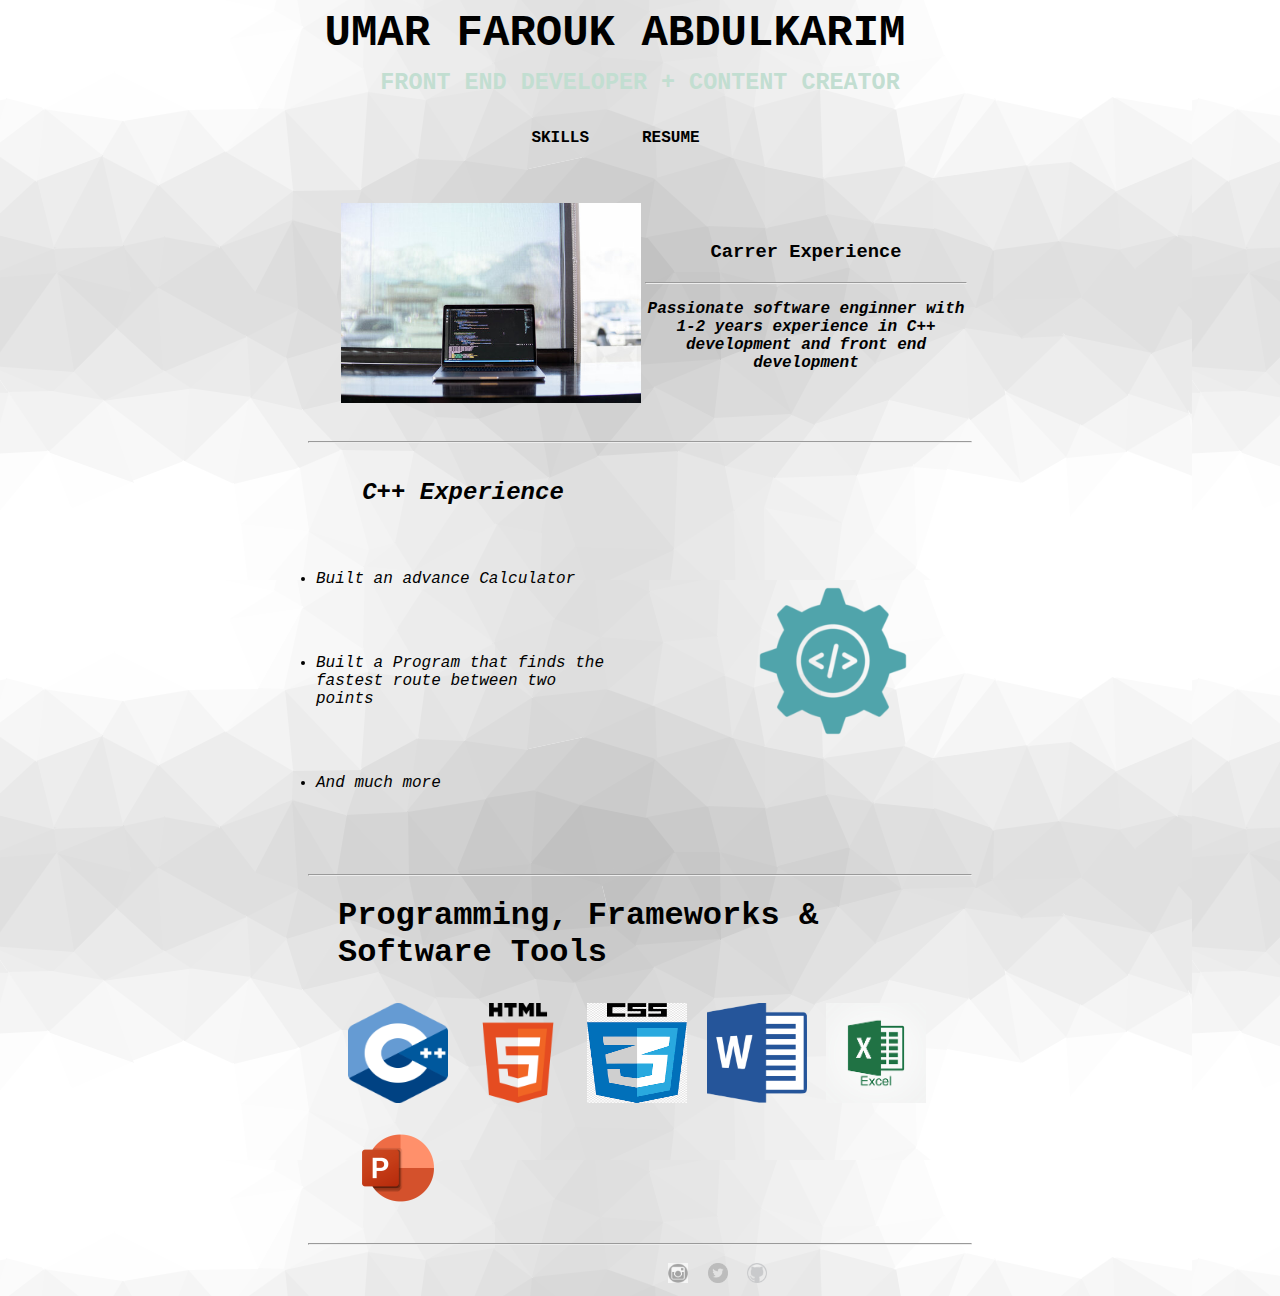
<file: index.html>
<!DOCTYPE html>
<html lang="en" dir="ltr">

<head>
  <meta charset="utf-8">
  <title>dembele</title>
  <link rel="stylesheet" href="css/style.css">
  <link rel="icon" href="favicon.ico">
</head>

<body class="background">
  <div class="heading1">
    <h1 class="home"><a href="index.html">UMAR FAROUK ABDULKARIM</a></h1>
  </div>
  <div class="heading2">
    <h3>FRONT END DEVELOPER + CONTENT CREATOR</h3>
  </div>

  <br>
  <div class="menu">
    <table>
      <tr>

        <th class="skills"><a href="skills.html">SKILLS</a></th>
        <th class="resume"><a href="resume.html">RESUME</a></th>
        
      </tr>
    </table>
  </div>

<div class="t">
  <table>
    <tr>
      <th><img class="image" src="CP.jpeg" alt="computer"></th>
      <th >
        <b><h3>Carrer Experience</h3></b>
        <hr>
        <p><em>Passionate software enginner with 1-2 years experience
            in C++ development and front end development</em></p>
      </th>
    </tr>
  </table>
</div>


<hr class="hrlogo">
<span class="container1">
  <div >
<table>
  <th class="th1"><h2>C++ Experience</h2></th>
  <tr class="tr1">
    <td ><li>Built an advance Calculator</li></td>

  </tr>
  <tr class="tr2">
    <td><li>Built a Program that finds the fastest route between two points</li> </td>
  </tr>
  <tr class="tr3">
    <td><li>And much more</li></td>
  </tr>
</table>

  </div>

</span>

<span  class="container2">
<div>
<img class="flogo" src="front end logo.png" alt="front end logo">
</div>


</span>




<hr class="hrlogo">

<div class="logocontainer">

  <h1>Programming, Frameworks & Software Tools</h1>
  <img class="clogo" src="c++ logo.png" alt="c++ logo">
  <img class="htmllogo" src="html logo.png" alt="html5 logo">
  <img class="csslogo" src="css logo.png" alt="css logo">
  <img class="wordlogo" src="word logo.png" alt="word logo">
  <img class="excellogo" src="excel logo.png" alt="excel logo">
  <img class="powerpointlogo" src="p.png" alt="power point logo">
</div>
<hr class="hrlogo">
<div class="footerlogo">
  <footer>
  <a href="https://www.instagram.com/umar_dembele/ "><img class="instalogo" src="insta logo.png" alt="intagram log"></a>
  <a href="https://twitter.com/umar_dembele"><img class="twitterlogo"src="twitter logo.png" alt="twitter logo"></a>
  <a href="https://github.com/umardembele"><img class="githublogo"src="githhub logo.png" alt="github logo"></a>

  </footer>
</div>
</body>

</html>
</file>
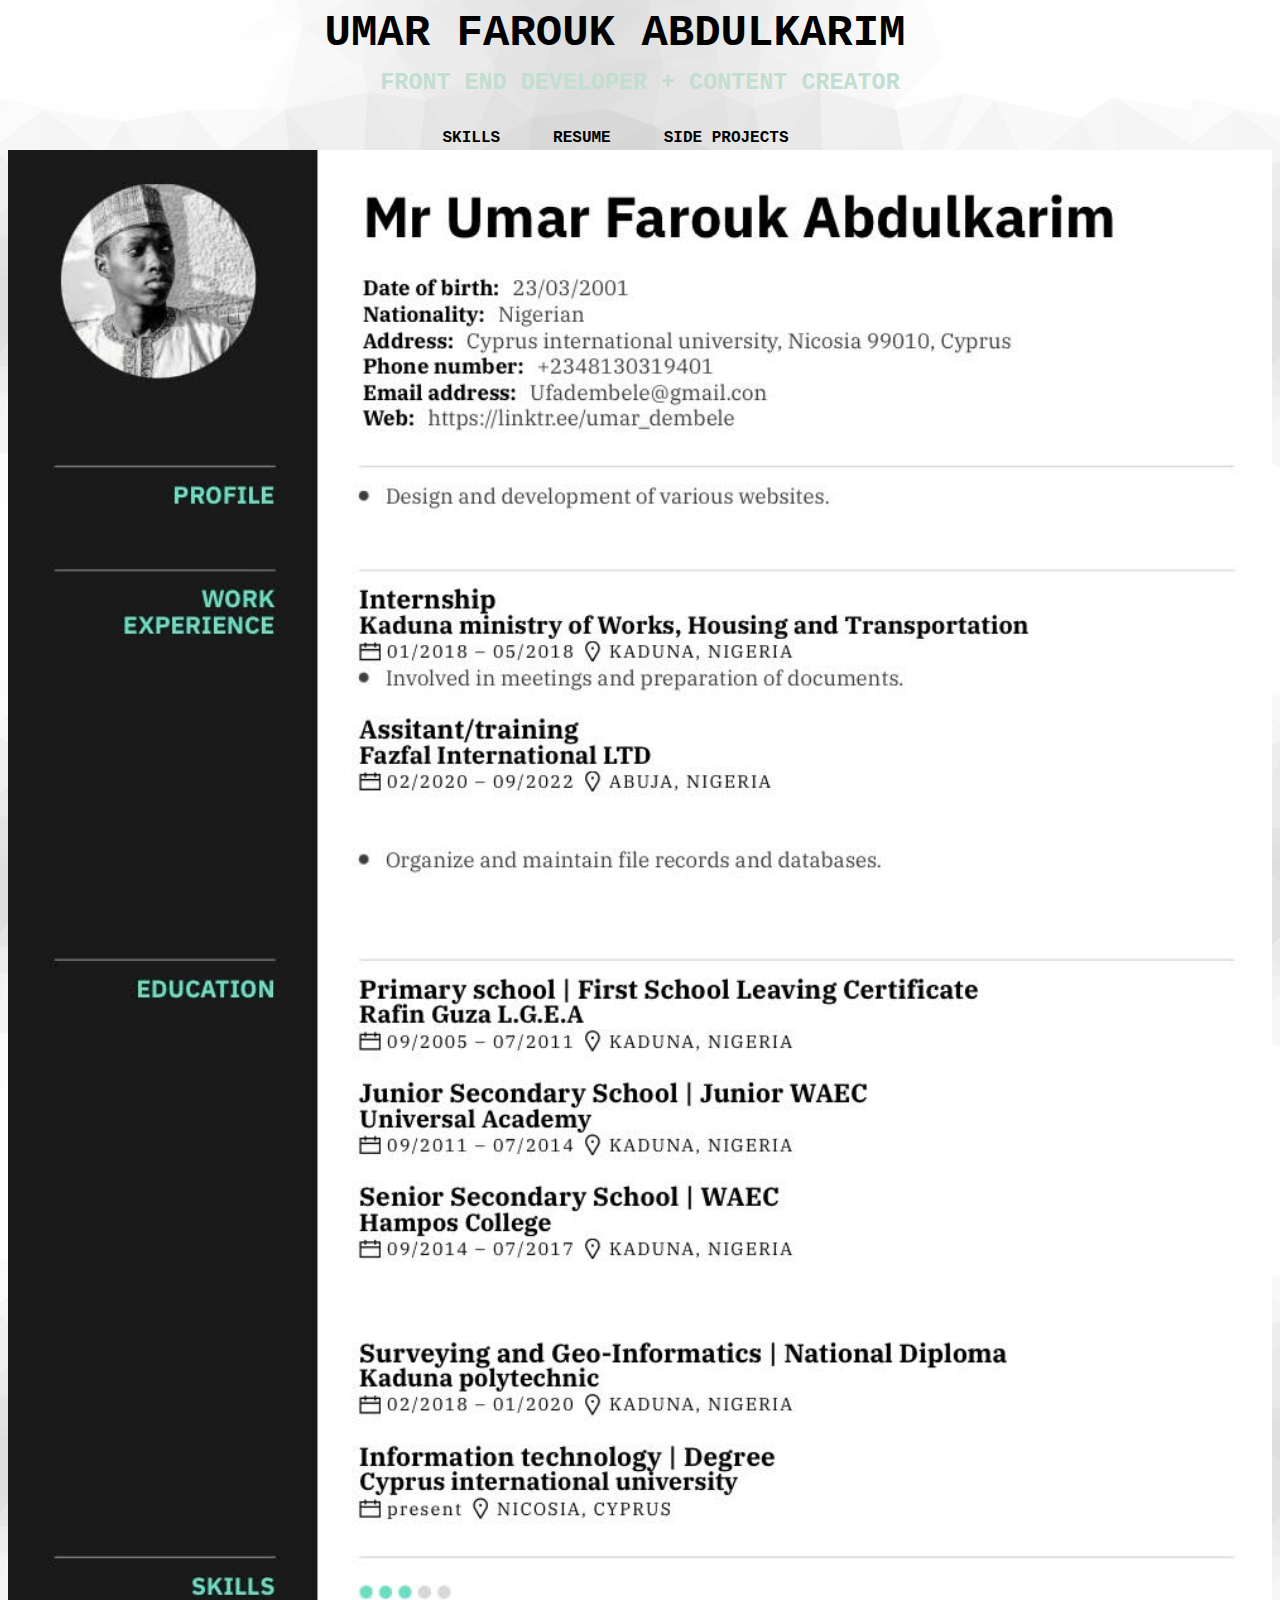
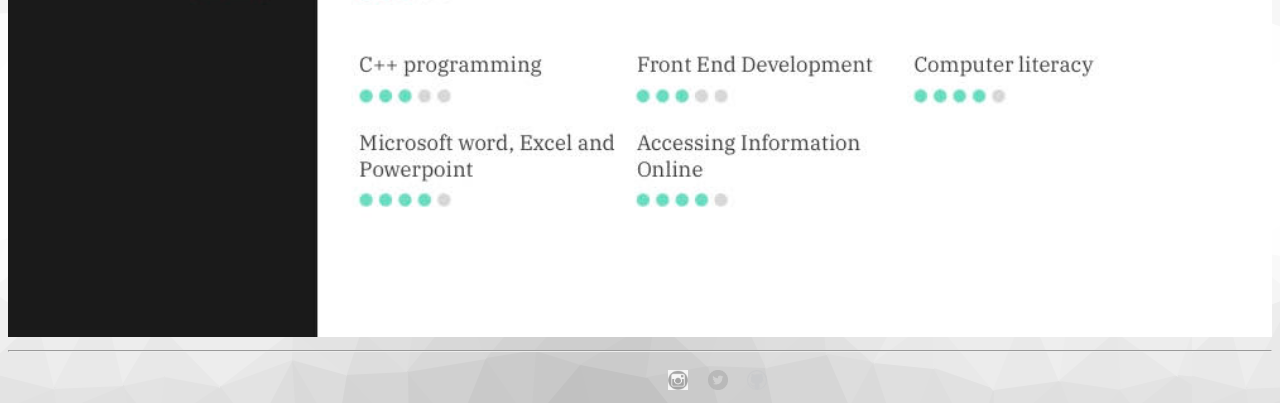
<file: resume.html>
<!DOCTYPE html>
<html lang="en" dir="ltr">
  <head>
    <meta charset="utf-8">
    <title>RESUME</title>
    <link rel="stylesheet" href="css/style.css">
    <link rel="icon" href="favicon.ico">
  </head>
  <body class="background">
    <div class="heading1">
      <h1 class="home"><a href="index.html">UMAR FAROUK ABDULKARIM</a></h1>
    </div>
    <div class="heading2">
      <h3>FRONT END DEVELOPER + CONTENT CREATOR</h3>
    </div>

    <br>
    <div class="menu">
      <table>
        <tr>

          <th class="skills"><a href="skills.html">SKILLS</a></th>
          <th class="resume"><a href="resume.html">RESUME</a></th>
          <th class="side ">SIDE PROJECTS</th>
        </tr>
      </table>
    </div>

    <img class="resumepic" src="my resume.jpg" alt="">
    <hr>
    <div class="footerlogo">
      <footer>
      <a href="https://www.instagram.com/umar_dembele/ "><img class="instalogo" src="insta logo.png" alt="intagram log"></a>
      <a href="https://twitter.com/umar_dembele"><img class="twitterlogo"src="twitter logo.png" alt="twitter logo"></a>
      <a href="https://github.com/umardembele"><img class="githublogo"src="githhub logo.png" alt="github logo"></a>

      </footer>
      </div>


  </body>
</html>
</file>
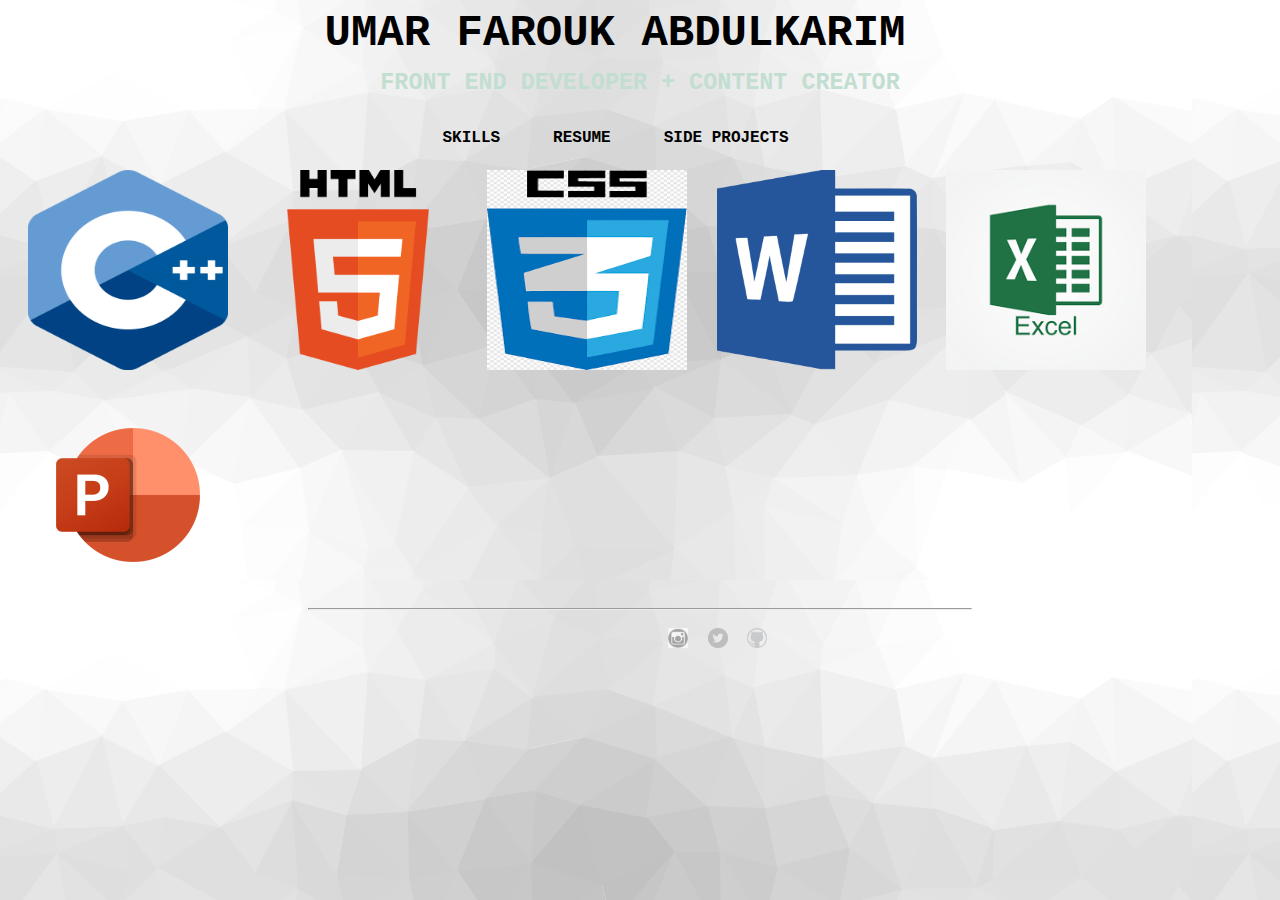
<file: skills.html>
<!DOCTYPE html>
<html lang="en" dir="ltr">
  <head>
    <meta charset="utf-8">
    <title>SKILLS</title>
    <link rel="stylesheet" href="css/style.css">
    <link rel="icon" href="favicon.ico">
  </head>
  <body class="background">
    <div class="heading1">
      <h1 class="home"><a href="index.html">UMAR FAROUK ABDULKARIM</a></h1>
    </div>
    <div class="heading2">
      <h3>FRONT END DEVELOPER + CONTENT CREATOR</h3>
    </div>

    <br>
    <div class="menu">
      <table>
        <tr>

          <th class="skills"><a href="skills.html">SKILLS</a></th>
          <th class="resume"><a href="resume.html">RESUME</a></th>
          <th class="side ">SIDE PROJECTS</th>
        </tr>
      </table>
    </div>
    <div class="">


      <img class="clogos" src="c++ logo.png" alt="c++ logo">
      <img class="htmllogos" src="html logo.png" alt="html5 logo">
      <img class="csslogos" src="css logo.png" alt="css logo">
      <img class="wordlogos" src="word logo.png" alt="word logo">
      <img class="excellogos" src="excel logo.png" alt="excel logo">
      <img class="powerpointlogos" src="p.png" alt="power point logo">
    </div>
    <hr class="hrlogo">
    <div class="footerlogo">
      <footer>
      <a href="https://www.instagram.com/umar_dembele/ "><img class="instalogo" src="insta logo.png" alt="intagram log"></a>
      <a href="https://twitter.com/umar_dembele"><img class="twitterlogo"src="twitter logo.png" alt="twitter logo"></a>
      <a href="https://github.com/umardembele"><img class="githublogo"src="githhub logo.png" alt="github logo"></a>

      </footer>
    </div>

  </body>
</html>
</file>
<file: css/style.css>
.image
{

  width: 300px;
}
.menu
{

  display: flex;
  justify-content: center;
  align-items: center;

}
.home
{
  padding-right:  50px;
}
.skills
{
  padding-right:  50px;

}
.resume
{
  padding-right:  50px;

}
.side {
  padding-right:  50px;

}
.t
{
  padding-top: 50px;
  padding-left: 10px;
  width:  50%;
  margin-left: 320px;
  margin-bottom: 20px;
  padding-bottom:10px;

}
.logocontainer
{


  padding-left: 10px;
  width:  50%;
margin-left: 320px;
margin-bottom: 20px
}

.heading1
{
  display: flex;
  justify-content: center;
  align-items: center;
  height: 50px;
  font-size: 22px;
}
.heading2
{
  display: flex;
  justify-content: center;
  align-items: center;
  color: #C2DED1;;
  height: 50px;
  font-size: 20px;

}

.background
{
background-image: url("../b.png");
  font-family: "Lucida Console", "Courier New", monospace;
}
.clogo
{
  height: 100px;
  width: 100px;
  padding-left: 10px;
  padding-top: 10px;
}
.htmllogo
{
  height: 100px;
  width: 100px;
  padding-left: 10px;
  padding-top: 10px;
}
.csslogo
{
  height: 100px;
  width: 100px;
  padding-left: 10px;
  padding-top: 10px;
}
.hrlogo
{
  margin-left: 300px;
  margin-right: 300px;

}
.wordlogo
{
  height: 100px;
  width: 100px;
  padding-left: 10px;
  padding-top: 10px;
}
.excellogo
{
  height: 100px;
  width: 100px;
  padding-left: 10px;
  padding-top: 10px;
}
.powerpointlogo
{
  height: 100px;
  width: 100px;
  padding-left: 10px;
  padding-top: 10px;
}
.instalogo
{
  height: 20px;
  width: 20px;
  padding-left: 10px;
  padding-top: 10px;
}
.twitterlogo
{
  height: 20px;
  width: 20px;
  padding-left: 10px;
  padding-top: 10px;
}
.githublogo
{
  height: 20px;
  width: 20px;
  padding-left: 10px;
  padding-top: 10px;
}
.footerlogo
{
  margin-left: 650px;
  margin-right:500px;


}
.resumepic
{
  width: 100%;
}
.container1
{
  display: inline-block; /* the default for span */
  width: 300px;
  height: 400px;
  padding: 5px;
  margin-left: 300px;
  font-style: oblique;


}
.container2
{
  display: inline-block;
  width: 100px;
  height: 100px;
padding: 5px;



}
.tr1{
  height: 100px;

}
.tr2{


  height: 100px;
}
.tr3
{
  height: 100px;
}
.th1
{

}
.flogo
{

  width:400px;
}
a
{
  text-decoration: none;
  color: inherit;
}

.clogos
{
  height: 200px;
  width:200px;
  padding-left: 20px;
  padding-top: 20px;
}
.htmllogos
{
  height: 200px;
  width: 200px;
  padding-left: 20px;
  padding-top: 20px;
}
.csslogos
{
  height: 200px;
  width: 200px;
  padding-left: 20px;
  padding-top: 20px;
}

.wordlogos
{
  height: 200px;
  width: 200px;
  padding-left: 20px;
  padding-top: 20px;
}
.excellogos
{
  height: 200px;
  width: 200px;
  padding-left: 20px;
  padding-top: 20px;
}
.powerpointlogos
{
  height: 200px;
  width: 200px;
  padding-left: 20px;
  padding-top: 20px;
}
</file>
